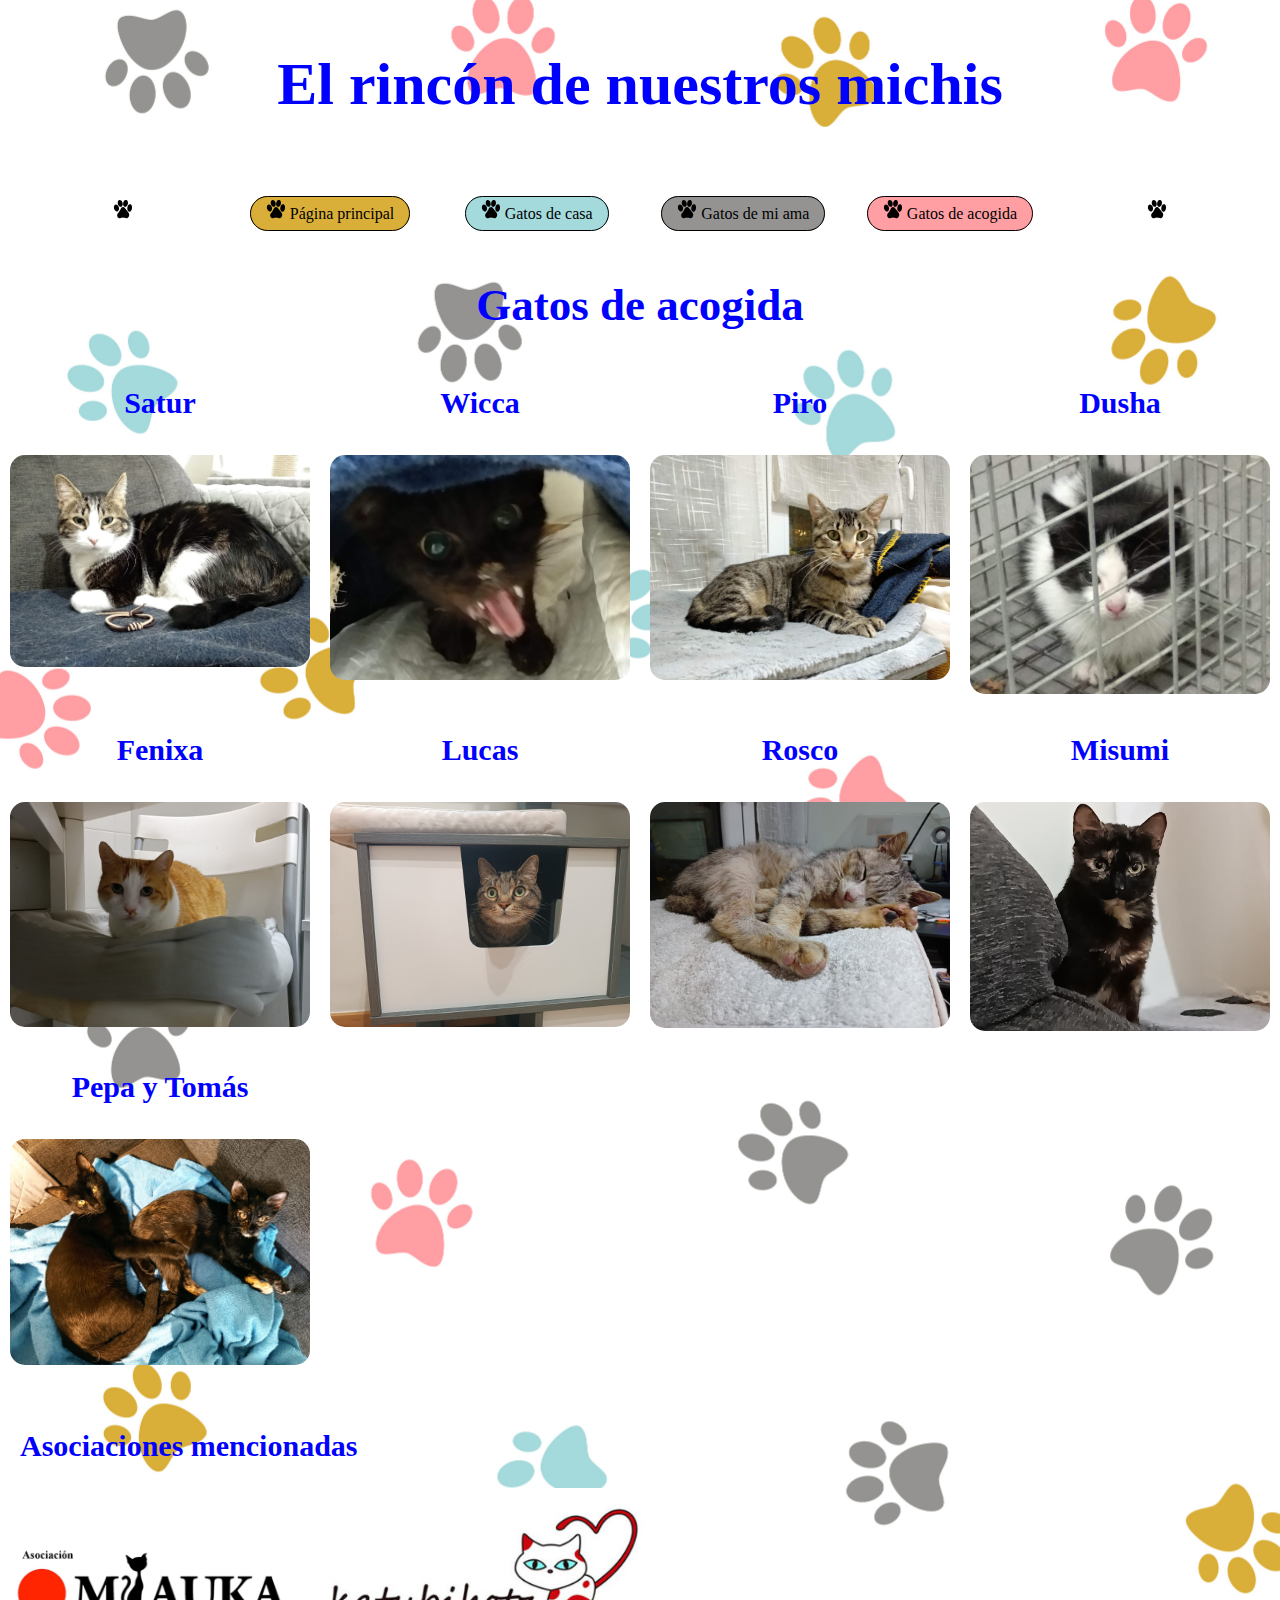
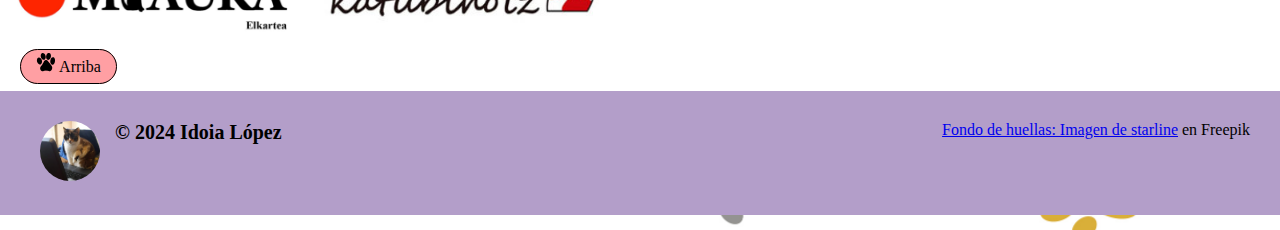
<file: Gatos_de_acogida.html>
<!DOCTYPE html>
<html lang="es">
<head>
    <meta charset="UTF-8">
    <meta name="viewport" content="width=device-width, initial-scale=1.0">
    <title>El rincón de nuestros michis</title>
    <link rel="stylesheet" href="css/style.css">
</head>
<body>
    <header id="Arriba">
        <h1>El rincón de nuestros michis</h1>
        <nav>
            <ul>
                <li class="col-lg-2 col-md-0 col-sm-0 col-xs-0"><img id="huella" src="Fondos/huella3.svg" alt=""></li>
                <li class="col-lg-2 col-md-3 col-sm-6 col-xs-12"><a href="Index.html" class="boton1"><img id="huella" src="Fondos/huella3.svg" alt=""> Página principal</a></li>
                <li class="col-lg-2 col-md-3 col-sm-6 col-xs-12"><a href="Gatos_de_casa.html" class="boton2"><img id="huella" src="Fondos/huella3.svg" alt=""> Gatos de casa</a></li>
                <li class="col-lg-2 col-md-3 col-sm-6 col-xs-12"><a href="Gatos_de_mi_ama.html" class="boton3"><img id="huella" src="Fondos/huella3.svg" alt=""> Gatos de mi ama</a></li>
                <li class="col-lg-2 col-md-3 col-sm-6 col-xs-12"><a href="Gatos_de_acogida.html" class="boton4"><img id="huella" src="Fondos/huella3.svg" alt=""> Gatos de acogida</a></li>
                <li class="col-lg-2 col-md-0 col-sm-0 col-xs-0"><img id="huella" src="Fondos/huella3.svg" alt=""></li>
            </ul>
        </nav>
    </header>
    <main>
        <div>
            <h2>Gatos de acogida</h2>
            <div class="col-lg-3 col-md-3 col-sm-6 col-xs-12"> <h3>Satur</h3> <img src="Imagenes/3-Acogida/Satur/Satur0.jpg" class="portada" id="Satur_modal" alt="Satur"></div>
            <div class="col-lg-3 col-md-3 col-sm-6 col-xs-12"> <h3>Wicca</h3> <img src="Imagenes/3-Acogida/Wicca/Wicca0.jpg" class="portada" id="Wicca_modal" alt="Wicca"></div>
            <div class="col-lg-3 col-md-3 col-sm-6 col-xs-12"> <h3>Piro</h3> <img src="Imagenes/3-Acogida/Piro/Piro0.jpg" class="portada" id="Piro_modal" alt="Piro"></div>
            <div class="col-lg-3 col-md-3 col-sm-6 col-xs-12"> <h3>Dusha</h3> <img src="Imagenes/3-Acogida/Dusha/Dusha0.jpg" class="portada" id="Dusha_modal" alt="Dusha"></div>
            <div class="col-lg-3 col-md-3 col-sm-6 col-xs-12"> <h3>Fenixa</h3> <img src="Imagenes/3-Acogida/Fenixa/Fenixa0.jpg" class="portada" id="Fenixa_modal" alt="Fenixa"></div>
            <div class="col-lg-3 col-md-3 col-sm-6 col-xs-12"> <h3>Lucas</h3> <img src="Imagenes/3-Acogida/Lucas/Lucas0.jpg" class="portada" id="Lucas_modal" alt="Lucas"></div>
            <div class="col-lg-3 col-md-3 col-sm-6 col-xs-12"> <h3>Rosco</h3> <img src="Imagenes/3-Acogida/Rosco/Rosco0.jpg" class="portada" id="Rosco_modal" alt="Rosco"></div>
            <div class="col-lg-3 col-md-3 col-sm-6 col-xs-12"> <h3>Misumi</h3> <img src="Imagenes/3-Acogida/Misumi/Misumi0.jpg" class="portada" id="Misumi_modal" alt="Misumi"></div>
            <div class="col-lg-3 col-md-3 col-sm-6 col-xs-12"> <h3>Pepa y Tomás</h3> <img src="Imagenes/3-Acogida/PepaTomas/PortadaPepaTomas.jpg" class="portada" id="PepaTomas_modal" alt="Pepa y Tomás"></div>
            <br>
            <br>
            <section class="ventana" id="ventanaSatur">
                <div id="marco1">
                    <a name="Satur"></a>
                    <img id="foto_ficha" src="Imagenes/3-Acogida/Satur/Satur1.jpg" alt=""><h3 class="h3_ventana">Satur</h3>
                    <p>Satur fue nuestra primera acogida. <br> <br>
                    Llevábamos un tiempo pensando en ello y un día, revisando Facebook, me encontré una publicación en Miauka y otra en Katubihotz donde una chica buscaba una casa de acogida temporal para su gato, en espera de que le concedieran un piso, porque donde estaba viviendo, no le dejaban tenerlo. <br><br>
                    <img class="derecha" src="Imagenes/3-Acogida/Satur/Satur2.jpg" alt=""> Así fue como acabó en nuestra casa este abuelito de 11 años, buenazo y tranquilo en general, pero que, para nuestro asombro, también tenía sus momentos de marcha (en especial por la noche, como cualquier gato). Eso sí, es el mejor gato-despertador que hemos tenido nunca, no paraba de maullar por la mañana pidiendo comida... <br><br>Pensamos que, al ser mayor, se llevaría mejor con Sinfa, pero, para nuestra sorpresa, hizo mejores migas con Neftis, a pesar de tener solo un año. Incluso le quitó su sitio favorito en el rascador y a ella no pareció importarle. Ella lo aceptó enseguida como miembro de su manada y daba gusto verlos acurrucados juntos en el sofá.<br><br>
                    Pasó tres meses en nuestra casa hasta que le llegó el momento de volver a su nuevo hogar con su humana, que estaba deseando recuperar a su peludo.</p> <br><br>
                    <div class="Carrusel"><img id="carrSatur" src="Imagenes/3-Acogida/Satur/Satur3.jpg" alt=""></div><br><br>
                    <div><a href="#" id="cerrarSatur" class="boton1"><img id="huella" src="Fondos/huella3.svg" alt=""> CERRAR</a></div>
                </div>
            </section>
            <section class="ventana" id="ventanaWicca">
                <div id="marco2">
                    <a name="Wicca"></a>
                    <img id="foto_ficha" src="Imagenes/3-Acogida/Wicca/Wicca1.jpg" alt=""><h3 class="h3_ventana">Wicca</h3>
                    <p>De todas las acogidas, este es el caso más impresionante que hemos tenido. <br><br>
                    Cuando rescataron a esta gata, estaba ya moribunda y, de no ser por una de las voluntarias de Katubihotz, no habría podido sobrevivir. Los primeros días los pasó en una clínica veterinaria, después necesitaba una casa de acogida donde poder recuperarse y ponerse fuerte. <br><br>
                    <img class="derecha" src="Imagenes/3-Acogida/Wicca/Wicca2.jpg" alt="">A pesar de que ya nos lo habían advertido cuando nos la trajeron, al principio no entendíamos que era una gata feral, pero en diversas ocasiones, obstinados en interactuar con ella, la felina nos lo mostró. No hace falta contar que todo intento de socializarla en los diez meses que estuvo con nosotros fue inútil. <br><br>
                    Tenía un aspecto lamentable cuando llegó: flaca, sin la mayor parte de piezas dentales (y aún perdió más), zonas sin pelo en gran parte de su cuerpo y donde tenía pelo, era feo, como estropeado. Además, sufría de inmunodeficiencia felina y calicivirus (por lo que debía vivir separada de nuestras gatas), estaba algo sucia y no se limpiaba (ya sabemos que, cuando un gato no se limpia, es que no se encuentra bien). Pero poco a poco se fue obrando el milagro y aquel saco de huesos se convirtió en una hermosa pantera. <br><br>
                    Solíamos (y solemos, a veces) bromear diciendo que teníamos a una gata encerrada en una caja. Y es que, de no ser porque contábamos con una cámara para vigilarla, habríamos pensado que no se movía de ahí, pues no lo hacía en nuestra presencia y solo salía de noche. Gracias a esa cámara pudimos ver cómo evolucionaba. <br><br>
                    Wicca no acabó siendo adoptada, como suele ser lo deseable. Una gata feral no está hecha para vivir en una casa y, mucho menos, convivir con humanos. Ella vive ahora en un terreno donde tienen un caserío y unas viñas, libre, como ella quería. </p><br><br>
                    <div class="Carrusel"><img id="carrWicca" src="Imagenes/3-Acogida/Wicca/Wicca3.jpg" alt=""></div><br><br>
                    <div><a href="#" id="cerrarWicca" class="boton2"><img id="huella" src="Fondos/huella3.svg" alt=""> CERRAR</a></div>
                </div>
            </section>
            <section class="ventana" id="ventanaPiro">
                <div id="marco3">
                    <a name="Piro"></a>
                    <img id="foto_ficha" src="Imagenes/3-Acogida/Piro/Piro1.jpg" alt=""><h3 class="h3_ventana">Piro</h3>
                    <p>Una noche de Semana Grande, volviendo a casa, dos voluntarias de Katubihotz se encontraron a este tigrecito, ¡jugando con ellas! Un gato callejero no habría actuado de esa forma, así que dieron por seguro que se trataba de un gato casero. <br><br> 
                    <img class="derecha" src="Imagenes/3-Acogida/Piro/Piro2.jpg" alt="">Piro era un gato muy simpático y muy mimoso, pero tenía un gran problema: así, sin venir a cuento, mordía. Muchas veces nos preguntamos cómo acabaría en la calle; quizás la familia en la que estuvo no le enseñó de pequeño que con las manos no se juega y cuando se hizo grande, la situación acabó siendo insoportable; o puede que se separara (o lo separaran) de su madre cuando aún era demasiado pequeño y no aprendiera a medir su fuerza. El caso es que acabó en nuestra casa. <br><br>
                    Como Wicca, tenía inmunodeficiencia, así que no podía convivir con nuestras gatas, por lo que también tuvimos que mantenerlo apartado. Habríamos querido para él un hogar donde tuvieran paciencia con su problema y lo mimaran mucho, pero, por desgracia, no fuimos capaces de quitarle esa manía de morder y era imposible darlo en adopción en esas condiciones. Aunque en Katubihotz tienen recursos para todo y acordaron con un hombre poder tener a Piro en su casa con terreno, donde las vistas son impresionantes.</p><br><br>
                    <div class="Carrusel"><img id="carrPiro" src="Imagenes/3-Acogida/Piro/Piro3.jpg" alt=""></div><br><br>
                    <div><a href="#" id="cerrarPiro" class="boton3"><img id="huella" src="Fondos/huella3.svg" alt=""> CERRAR</a></div>
                </div>
            </section>  
            <section class="ventana" id="ventanaDusha">
                <div id="marco4">
                    <a name="Dusha"></a>
                    <img id="foto_ficha" src="Imagenes/3-Acogida/Dusha/Dusha1.jpg" alt=""><h3 class="h3_ventana">Dusha</h3>
                    <p>A Dusha la rescatamos nosotros mismos con una jaula-trampa que nos dejaron de Katubihotz una noche fría y lluviosa de finales de noviembre. Llevávamos días escuchando maullar a un gatito desesperadamente, pero no conseguíamos dar con él para atraparlo o se nos escapaba cuando estábamos cerca. Esa noche, una vez localizada, preparamos la jaula-trampa, se la pusimos cerca y no nos costó mucho que entrara al rico olor del paté. No voy a contar el susto que se llevó la pobre al cerrarse la puerta de golpe, ni la noche que pasó maullando todo el tiempo (acabó quedándose afónica). Seguramente echaba de menos a su mamá y a sus hermanitos o le aterraba estar en un lugar desconocido, donde vivía gente que le podía hacer daño. O las dos cosas... <br><br>
                    <img class="derecha" src="Imagenes/3-Acogida/Dusha/Dusha2.jpg" alt="">Hasta entonces, todos los gatos nos habían llegado de acogida a través de Katubihotz o por mediación de esta asociación, pero el hecho de haberla rescatado nosotros mismos desde tan pequeña hizo que se tratara de la acogida más especial que hemos tenido hasta ahora. <br><br>
                    Nos recomendaron llevarla a la clínica veterinaria Bidebieta y allí nos devolvieron a una gatita totalmente cambiada: de alejarse de nosotros corriendo cuando nos acercábamos, bufarnos, gruñirnos... a dejarse coger (un poco a regañadientes al principio), acurrucarse en nuestro regazo, buscarnos, pedirnos comida... Aparte de limpia, porque venía un poco sucia de la calle. <br><br>
                    Aquella alegría y vitalidad que emanaba Dusha, supusieron un soplo de aire fresco en nuestra casa, donde se quedó durante poco más de un mes. Me habría gustado adoptarla, pero sabía que, teniendo a Sinfa y a Neftis, no podíamos permitirnos a una gata más. Si mi ama no hubiese adoptado recientemente a Eguzki, seguramente se la habría quedado porque, además de graciosa y adorable, era una monada con ese pelaje de vaquita. Pero el destino es caprichoso y Dusha estaba destinada a hacer feliz a otra familia.</p> <br><br>
                    <div class="Carrusel"><img id="carrDusha" src="Imagenes/3-Acogida/Dusha/Dusha3.jpg" alt=""></div><br><br>
                    <div><a href="#" id="cerrarDusha" class="boton4"><img id="huella" src="Fondos/huella3.svg" alt=""> CERRAR</a></div>
                </div>
            </section>
            <section class="ventana" id="ventanaFenixa">
                <div id="marco1">
                    <a name="Fenixa"></a>
                    <img id="foto_ficha" src="Imagenes/3-Acogida/Fenixa/Fenixa1.jpg" alt=""><h3 class="h3_ventana">Fenixa</h3>
                    <p>Fenixa fue encontrada una mañana en su transportín delante de la puerta del refugio de Katubihotz por una de las voluntarias que llegaba en ese momento. El detalle es que su transportín, ¡estaba abierto! Por suerte, la gata seguía dentro y no había sufrido ningún daño físico, teniendo en cuenta que el refugio está situado junto a un parque donde se pasean a perros... <br><br>
                    <img class="derecha" src="Imagenes/3-Acogida/Fenixa/Fenixa2.jpg" alt="">Una vez llegó a nuestra casa, lo primero que hizo fue esconderse asustada en algún rincón. Como he mencionado antes, no sufrió ningún daño físico, pero las heridas del alma son las más difíciles de curar y el abandono que sufrió trajo sus consecuencias. <br><br>
                    Los primeros días en nuestra casa, apenas quiso comer nada, se pasaba todo el día escondida en un rincón y, aunque se dejaba tocar, estaba aterrada. Hicieron falta unas dos semanas hasta que empezó a salir de su escondite y hacer más vida por la casa. Poco a poco empezó a convivir más con nosotros y con nuestras gatas y se la veía con más confianza, hasta que llegó el día. <br><br> 
                    Una pareja se interesó por ella y vino a visitarla. Se enamoraron de ella al instante y estaban ansiosos por que formara parte de su familia, donde había otros dos michis, así que concretamos una fecha para que se la llevaran adoptada en la siguiente visita. Y así es como Fenixa se fue a vivir con una familia amorosa donde nunca más sufrirá un abandono y tendrá la vida feliz que se merece.</p><br><br>
                    <div class="Carrusel"><img id="carrFenixa" src="Imagenes/3-Acogida/Fenixa/Fenixa3.jpg" alt=""></div><br><br>
                    <div><a href="#" id="cerrarFenixa" class="boton1"><img id="huella" src="Fondos/huella3.svg" alt=""> CERRAR</a></div>
                </div>
            </section>
            <section class="ventana" id="ventanaLucas">
                <div id="marco2">
                    <a name="Lucas"></a>
                    <img id="foto_ficha" src="Imagenes/3-Acogida/Lucas/Lucas1.jpg" alt=""><h3 class="h3_ventana">Lucas</h3>
                    <p>Érase una vez una familia que vivía feliz con sus dos gatos, hasta que la felicidad se rompió y en el nuevo hogar, los mininos no estaban admitidos. Uno de ellos encontró pronto una adopción y así es como Lucas llegó a nuestra casa. <br><br>
                    Tranquilo y mimoso, este señor gato ya había sufrido un abandono antes y por su edad (unos cinco años) le iba a ser difícil encontrar otra familia. <br><br>
                    <img class="derecha" src="Imagenes/3-Acogida/Lucas/Lucas2.jpg" alt="">Una mujer mayor vino acompañada de sus dos hijos a verlo. La mujer, aunque todos los días recibía visita y tenía ayuda en casa, vivía sola y estaba buscando un gato para que le hiciera algo de compañía cuando estaba sola. Pero Lucas le pareció demasiado grande para poder manejarse con un gato como él (de hecho, le gustó Sinfa, pero tuvimos que decirle que no estaba en adopción). <br><br>
                    Nos alegramos mucho cuando una pareja joven se interesó por él, vino a verlo y decidió adoptarlo. Desafortunadamente, las cosas no salieron tan bien como se esperaba y, después de unos días, Lucas tuvo que volver a nuestra casa. <br><br>
                    Pero el espíritu de la Navidad quiso que un alma solitaria decidiera buscar compañía felina. Algo que en un principio no nos dio muy buena espina, por lo precipitadamente que sucedió todo. Me alegra pensar que nos equivocamos y que ahora este gatazo vive feliz con la compañía, los mimos y los juegos que se merece y que tanto necesitaba.</p><br><br>
                    <div class="Carrusel"><img id="carrLucas" src="Imagenes/3-Acogida/Lucas/Lucas3.jpg" alt=""></div><br><br>
                    <div><a href="#" id="cerrarLucas" class="boton2"><img id="huella" src="Fondos/huella3.svg" alt=""> CERRAR</a></div>
                </div>
            </section>
            <section class="ventana" id="ventanaRosco">
                <div id="marco3">
                    <a name="Rosco"></a>
                    <img id="foto_ficha" src="Imagenes/3-Acogida/Rosco/Rosco1.jpg" alt=""><h3 class="h3_ventana">Rosco</h3>
                    <p>Este gatito vivía en una huerta hasta que un día, una de las voluntarias de Katubihotz, se lo encontró con heridas graves por un mordisco de perro. Tuvo que llevarlo al veterinario para que lo curara y le pusiera puntos y después lo trajo a nuestra casa hasta que se recuperara. <br><br>
                    Era positivo a inmunodeficiencia felina, por lo que debía estar separado de nuestras gatas. Pero, por lo demás, nos dimos cuenta de que era un gato muy bueno y pedía atención y mimos todo el tiempo, así que era ideal para ser dado en adopción. Pensándolo bien, no entendíamos cómo había estado viviendo en una huerta, cuando se notaba que se trataba de un gato casero, pero estamos seguros de que debía de haberlo pasado muy mal en esa situación. <br><br>
                    <img class="derecha" src="Imagenes/3-Acogida/Rosco/Rosco2.jpg" alt=""> Los gatos en la calle pasan hambre, sed, frío, miedo, peligros y otras penurias y más, cuando se trata de un gato casero, pues se han acostumbrado a tener todas las comodidades de un hogar y, de pronto, se quedan sin ellas y ya no saben cómo obtener comida, agua y todo lo que necesitan. <br><br>
                    Ya no sabemos si por su situación en la huerta, Rosco estaba tan mal que ya no quería limpiarse o es que, debido a que se ensuciaba todos los días, le resultaba inútil limpiarse para volver a ensuciarse, porque llegó bastante sucio, sobre todo en las patas, y le costó mucho limpiarse bien. <br><br>
                    Por suerte, gracias a las gestiones de Katubihotz, este mimosón encontró una familia definitiva donde lo cuidan y lo miman como se merece. </p><br><br>
                    <div class="Carrusel"><img id="carrRosco" src="Imagenes/3-Acogida/Rosco/Rosco3.jpg" alt=""></div><br><br>
                    <div><a href="#" id="cerrarRosco" class="boton3"><img id="huella" src="Fondos/huella3.svg" alt=""> CERRAR</a></div>
                </div>
            </section>
            <section class="ventana" id="ventanaMisumi">
                <div id="marco4">
                    <a name="Misumi"></a>
                    <img id="foto_ficha" src="Imagenes/3-Acogida/Misumi/Misumi1.jpg" alt=""><h3 class="h3_ventana">Misumi</h3>
                    <p>Se podría pensar que esta divina carey es una gata feral, como Wicca. Huidiza y asustadiza, no le gusta que los humanos se le acerquen y, si intentas tocarla, lo más habitual es que te lleves un zarpazo. Para comprenderlo mejor, nos adentramos un poco en su historia antes de llegar a nuestra casa. <br> <br>
                    <img class="derecha" src="Imagenes/3-Acogida/Misumi/Misumi2.jpg" alt="">Misumi fue rescatada por Katubihotz de la casa de una persona violenta y con problemas de adicciones, donde viven hacinados unos cuantos gatos: los bebés acaban muriendo y los adultos, flacos por escasez de alimentos y ausencia de cuidados, no dejan de criar por falta de esterilización y a algunos de ellos se les ha encontrado atropellados. Si ella pudiera contarnos lo que ha tenido que vivir allí a su tan corta edad... <br><br>
                    Misumi pasó en nuestro hogar una temporada larga. Siendo un cachorro, debería haber sido adoptada en breve tiempo, ya que los cachorros son los más demandados, pero nadie quería una gatita desconfiada y arisca que no se dejase tocar. A decir verdad, lo máximo que conseguimos fue poder estar junto a ella, sentados tranquilamente en el sofá y sin molestarla; se dejaba tocar únicamente cuando se comía el paté que le habíamos puesto, pero se le notaba molesta, así que preferimos dejarla en paz. No interactuaba mucho con Sinfa y Neftis, aunque tampoco se llevaba mal con ellas. Y le encantaba el balcón. <br><br> Pero todos los gatos se merecen una oportunidad y ella no iba a ser menos. Misumi encontró un hogar con otros dos gatos en una casa con jardín. Estamos seguros de que lo está disfrutando y nos alegramos mucho por ella. Ojalá que, poco a poco, algún día pueda confiar en los humanos. </p><br><br>
                    <div class="Carrusel"><img id="carrMisumi" src="Imagenes/3-Acogida/Misumi/Misumi3.jpg" alt=""></div><br><br>
                    <div><a href="#" id="cerrarMisumi" class="boton4"><img id="huella" src="Fondos/huella3.svg" alt=""> CERRAR</a></div>
                </div>
            </section>
            <section class="ventana" id="ventanaPepaTomas">
                <div id="marco1">
                    <a name="PepaTomas"></a>
                    <img id="foto_ficha" src="Imagenes/3-Acogida/PepaTomas/FichaPepaTomas.jpg" alt=""><h3 class="h3_ventana">Pepa y Tomás</h3>
                    <p>Una mamá gata dejó a Pepa, Tomás y sus hermanitos a buen recaudo en la casa de una mujer. Katubihotz se encargó de los gatitos y todos fueron dados en adopción, excepto a la carey y el panterito, que acabaron en nuestra casa. <br><br> 
                    Al principio los gatitos no querían saber nada de nosotros, estaban muy asustados y se escondían cada vez que nos acercábamos. Hasta que un día se me ocurrió agitar un plumero para ver si se atrevían a salir para jugar. Pepa fue la primera en salir y a Tomás le costó un poco más, pero fue un gran progreso, porque a partir de ahí, empezaron a coger confianza a pasos agigantados. <br> <br>
                    <img class="derecha" src="Imagenes/3-Acogida/PepaTomas/001PepaTomas.jpg" alt="">Pepa era la que más interactuaba con nosotros, le encantaban las caricias y poco a poco empezó a acercarse por su propia cuenta para acurrucarse en nuestro regazo. En cambio, Tomás detestaba que lo tocáramos, era como si le diéramos un calambrazo, porque se escapaba corriendo. Con el paso del tiempo, empezó a importarle cada vez menos hasta el punto en que, hoy en día, parece que le agrada.<br><br>
                    Al haber llegado ambos con unos tres meses, obviamente eran unos terremotos que no paraban quietos nada más que para dormir. Todo el día saltando, corriendo, jugando... Sinfa y Neftis ya se hicieron mayores para tanto movimiento y preferían mantenerse al margen. <br><br>
                    A pesar de ser unos cachorros adorables, han estado tres meses en nuestra casa. La mayoría de la gente prefiere adoptar un solo gato y no se da cuenta de que dos (o más) gatos se hacen compañía cuando los humanos no están. Así que parte de esa preciosa etapa de cachorros la hemos disfrutado nosotros. En el caso de Pepa y Tomás, era impensable darlos en adopción por separado: son hermanitos y llevan juntos toda su corta vida, están juntos la mayor parte del tiempo y comparten juegos y correrías, son inseparables... <br><br>
                    Y seguirán juntos, porque por fin les ha llegado el turno de irse con la familia que los va a hacer felices y colmar de mimos. Ahora les toca a su nueva Karen y a su Karencio disfrutar de ellos. Pero duele verlos marchar... </p><br><br>
                    <div class="Carrusel"><img id="carrPepaTomas" src="Imagenes/3-Acogida/PepaTomas/002Pepa.jpg" alt=""></div><br><br>
                    <div><a href="#" id="cerrarPepaTomas" class="boton1"><img id="huella" src="Fondos/huella3.svg" alt=""> CERRAR</a></div>
                </div>
            </section>
            <br><br>
        </div>
        <br><br><br><br>
        <div class="asociaciones col-lg-12 col-md-12 col-sm-12 col-xs-12">
            <h3>Asociaciones mencionadas</h3>
            <a class="logo" href="https://www.facebook.com/miaukaelkartea/?locale=es_ES" target="_blank" rel="noopener noreferrer"><img src="Imagenes/LogoMiauka.png" alt=""></a>
            <a class="logo" href="https://www.katubihotz.com/" target="_blank" rel="noopener noreferrer"><img src="Imagenes/LogoKatubihotz.jpg" alt=""></a>
        </div>
        <br><br>
        <div class="col-lg-12 col-md-12 col-sm-12 col-xs-12"><a href="#Arriba" class="botonArriba"><img id="huella" src="Fondos/huella3.svg" alt=""> Arriba</a></div>
        <br><br>
    </main>
    <br><br><br><br>
    <footer class="col-lg-12 col-md-12 col-sm-12 col-xs-12">
        <div id="identidad">
            <div>
                <img id= "Avatar" src="Imagenes/1-Casa/Txispa_portatil.jpeg" alt="">
            </div>
            <div id="nombre">
                <h4>&#169; 2024 Idoia López</h4> 
            </div> 
        </div>
        <div>
            <a href="https://www.freepik.es/vector-gratis/diseno-patron-pow-colorido-lindo-gatito_2709577.htm#query=huella%20gato&position=3&from_view=keyword&track=ais&uuid=d2b9c776-7a2f-4427-ab81-4a0912d5ffbd" target="_blank">Fondo de huellas: Imagen de starline</a> en Freepik
        </div>        
    </footer>     
    <script src="Script/Gatos_de_acogida.js"></script>   
</body>
</html>
</file>
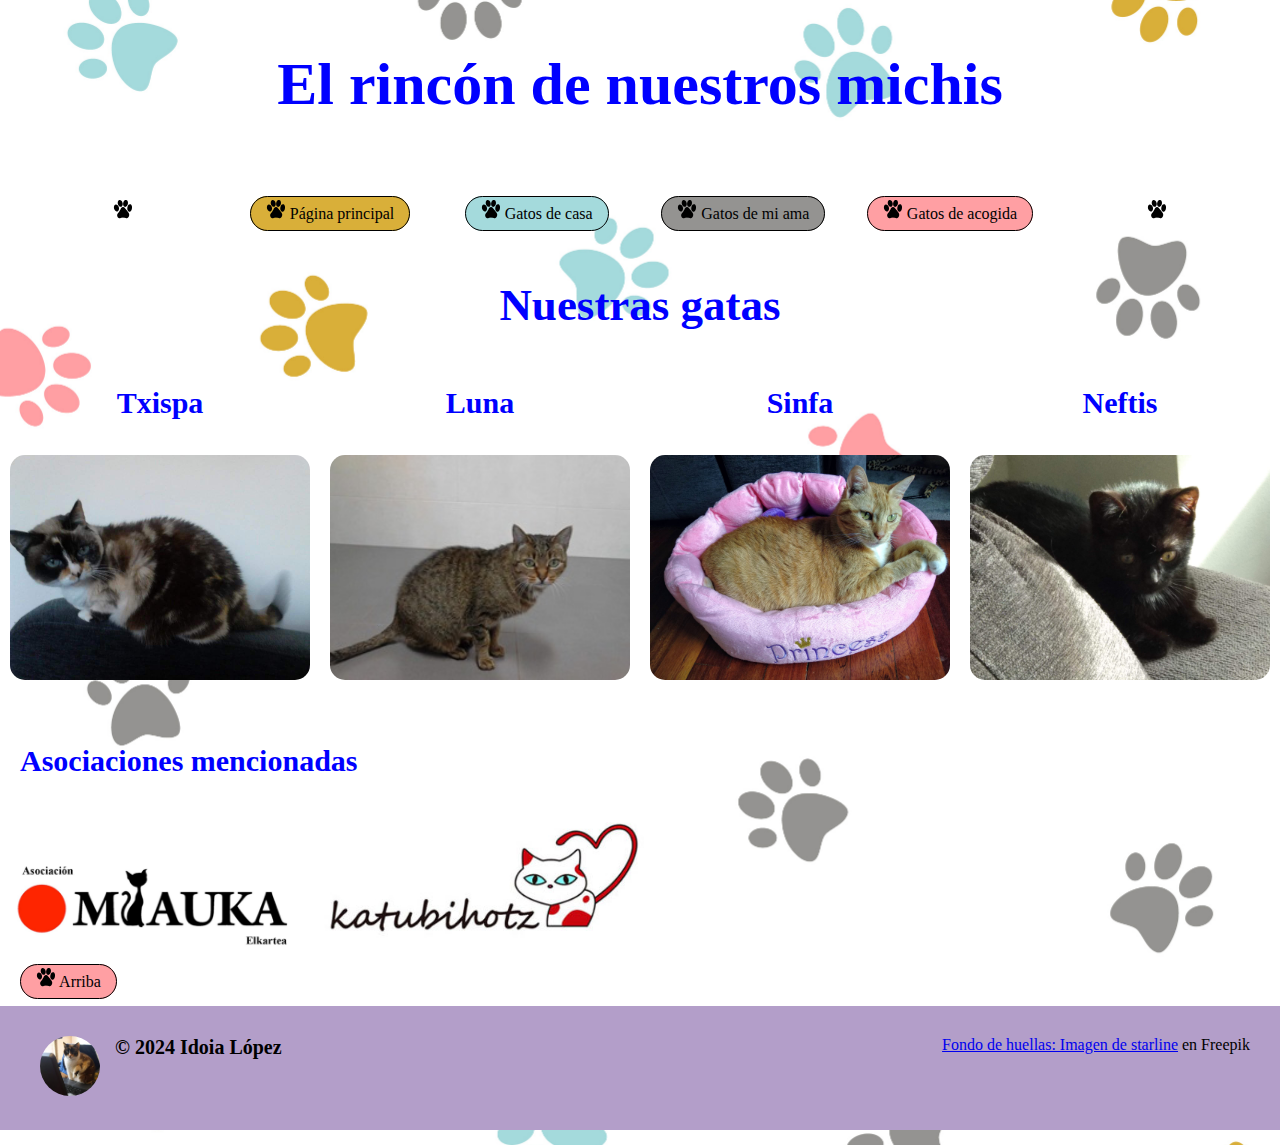
<file: Gatos_de_casa.html>
<!DOCTYPE html>
<html lang="es">
<head>
    <meta charset="UTF-8">
    <meta name="viewport" content="width=device-width, initial-scale=1.0">
    <title>El rincón de nuestros michis</title>
    <link rel="stylesheet" href="css/style.css">
</head>
<body>
    <header id="Arriba">
        <h1>El rincón de nuestros michis</h1>
        <nav>
            <ul>
                <li class="col-lg-2 col-md-0 col-sm-0 col-xs-0"><img id="huella" src="Fondos/huella3.svg" alt=""></li>
                <li class="col-lg-2 col-md-3 col-sm-6 col-xs-12"><a href="index.html" class="boton1"><img id="huella" src="Fondos/huella3.svg" alt=""> Página principal</a></li>
                <li class="col-lg-2 col-md-3 col-sm-6 col-xs-12"><a href="Gatos_de_casa.html" class="boton2"><img id="huella" src="Fondos/huella3.svg" alt=""> Gatos de casa</a></li>
                <li class="col-lg-2 col-md-3 col-sm-6 col-xs-12"><a href="Gatos_de_mi_ama.html" class="boton3"><img id="huella" src="Fondos/huella3.svg" alt=""> Gatos de mi ama</a></li>
                <li class="col-lg-2 col-md-3 col-sm-6 col-xs-12"><a href="Gatos_de_acogida.html" class="boton4"><img id="huella" src="Fondos/huella3.svg" alt=""> Gatos de acogida</a></li>
                <li class="col-lg-2 col-md-0 col-sm-0 col-xs-0"><img id="huella" src="Fondos/huella3.svg" alt=""></li>
            </ul>
        </nav>
    </header>
    <main>
        <div>
            <h2>Nuestras gatas</h2>
            <div class="col-lg-3 col-md-3 col-sm-6 col-xs-12"> <h3>Txispa</h3> <img src="Imagenes/1-Casa/Txispa/Txispa0.jpg" class="portada" id="Txispa_modal" alt="Txispa"></div>
            <div class="col-lg-3 col-md-3 col-sm-6 col-xs-12"> <h3>Luna</h3> <img src="Imagenes/1-Casa/Luna/Luna0.jpg" class="portada" id="Luna_modal" alt="Luna"></div>
            <div class="col-lg-3 col-md-3 col-sm-6 col-xs-12"> <h3>Sinfa</h3> <img src="Imagenes/1-Casa/Sinfa/Sinfa0.jpg" class="portada" id="Sinfa_modal" alt="Sinfa"></div>
            <div class="col-lg-3 col-md-3 col-sm-6 col-xs-12"> <h3>Neftis</h3> <img src="Imagenes/1-Casa/Neftis/Neftis0.jpg" class="portada" id="Neftis_modal" alt="Neftis"></div>
            <br>
            <br>
            <br>
            <section class="ventana" id="ventanaTxispa">
                <div id="marco1">                
                    <a name="Txispa"></a>
                    <img id="foto_ficha" src="Imagenes/1-Casa/Txispa/Txispa1.jpg" alt=""><h3 class="h3_ventana">Txispa</h3>
                    <p>El día que me fui a vivir con mi novio a Irún, tenía muy claro que, como no me dejaban llevarme a Lagun, quería adoptar a un gato. <br><br>
                    Era entre mediados y finales de diciembre cuando quedé en una clínica veterinaria de la zona, donde una mujer de una asociación me llevaría unos gatitos. Se me había antojado tener un gatito siamés, sabiendo que, en realidad, se trataba de un capricho inaceptable; pero, cuando la mujer me enseñó a las tres gatitas que llevaba, había dos atigradas y una... ¡increíble! Era un cruce de siamés. No lo pensé más y fue la elegida. La mujer me contó que la habían encontrado junto con sus hermanitos, sin su mamá, y ella era la última de los hermanos que quedaba por adoptar. Decidí llamarla Txispa. <br><br>    
                    <img class="derecha" src="Imagenes/1-Casa/Txispa/Txispa2.jpg" alt="">Como cualquier cachorro, Txispa no paraba quieta y era muy "habladora". Con el tiempo, se hizo adulta,  se tranquilizó un poco y se le oscurecieron los colores de su pelaje. <br><br>
                    Pasaron los años, la vida da muchas vueltas y ella estuvo conmigo en todas esas etapas; éramos inseparables, vino conmigo de casa en casa, hasta que acabamos viviendo en Egia con el Karen macho y con Luna, con la que no podía estar, pero a la que sí podía sentir y oler a través de la puerta. <br><br>
                    Como a cualquier gato doméstico, la llevábamos al veterinario y un día, en un análisis de sangre, salió que tenía una insuficiencia renal. Me preocupé mucho pensando si le quedaría poco tiempo de vida, pero Virginia, la veterinaria, nos dijo que era incipiente y que con medicación se mantendría bien y viviría más años. <br><br>
                    Y así fue, Txispa vivió unos cuantos años más, hasta los 16, una esperanza de vida normal para un gato, pero a la que muchos no llegan. Aún la siento a veces junto a mí en el sofá...</p></p><br><br>
                    <div class="Carrusel"><img id="carrTxispa" src="Imagenes/1-Casa/Txispa/Txispa3.jpg" alt=""></div><br><br>
                    <div><a href="#" id="cerrarTxispa" class="boton1"><img id="huella" src="Fondos/huella3.svg" alt=""> CERRAR</a></div>
                </div>
            </section>
            <br>
            <br>
            <section class="ventana" id="ventanaLuna">
                <div id="marco2">
                    <a name="Luna"></a>
                    <img id="foto_ficha" src="Imagenes/1-Casa/Luna/Luna1.jpg" alt=""><h3 class="h3_ventana">Luna</h3>
                    <p>La llamábamos "la cojita". Cuando vivíamos en Trintxerpe, la veíamos a menudo con una colonia de gatos en la zona de la Escuela de Música y, a veces, les llevábamos un poco de pienso, pero siempre reservábamos cierta cantidad para ella, seguros de que, por su cojera, lo tendría más difícil para alimentarse. Los demás gatos siempre se asustaban cuando nos acercábamos, pero ella era diferente. <br><br>
                    <img class="derecha" src="Imagenes/1-Casa/Luna/Luna2.jpg" alt="">Después de mucho tiempo viéndola en la calle, un noche fría y lluviosa de invierno, el Karen macho la encontró entre coches con no muy buen aspecto y decidió traerla a casa. Resultó que se acostumbró enseguida a estar en un piso y con humanos, se deshacía en mimos con nosotros. Maite de Miauka nos dijo que no era normal, que seguramente se trataba de un abandono o una gata perdida, pero nadie la había reclamado. Así que, como ella nos había adoptado, decidimos llamarla Luna y pensamos que ya era hora de llevarla al veterinario, a ver cómo estaba de salud. Las noticias que recibimos de Carlos, el veterinario, con su análisis en mano, fueron devastadoras. Todo estaba mal, pero llamaba la atención una insuficiencia renal en estado avanzado. Además, tenía inmunodeficiencia felina, así que no podía estar con otros gatos sanos. El veterinario nos dijo que lo mejor, en su estado, era dormirla; pero nosotros veíamos que ella tenía tantas ganas de vivir que, ¿cómo no íbamos a intentarlo? Así que nos empeñamos en sacarla adelante y su estado mejoró mucho. Nunca le vimos un mal gesto de las tantas veces que tuvimos que pincharle suero. A pesar de lo que debía de dolerle, parecía saber que lo hacíamos por ella. Era la viva imagen del agradecimiento. <br><br>
                    Por aquel entonces, Txispa era gata única y las cosas no cambiaron mucho para ella en ese sentido. Lo que sí cambió fue que nos mudamos a un piso mejor en Egia y Luna podía estar en un lugar más amplio y más cómodo. Cada vez que entrábamos, nos rogaba que nos sentáramos para que ella pudiera ponerse encima de nuestras piernas. También pasaba largos ratos junto a la ventana; a menudo, al volver a casa, la veíamos mirando hacia la calle y la saludábamos. <br><br>
                    Luna vivió tres años con nosotros. Después se fue apagando poco a poco, hasta que nos dijo adiós una víspera de Reyes.</p></p><br><br>
                    <div class="Carrusel"><img id="carrLuna" src="Imagenes/1-Casa/Luna/Luna3.jpg" alt=""></div><br><br>
                    <div><a href="#" id="cerrarLuna" class="boton2"><img id="huella" src="Fondos/huella3.svg" alt=""> CERRAR</a></div>
                </div>
            </section>
            <br>
            <br>
            <section class="ventana" id="ventanaSinfa">
                <div id="marco3">
                    <a name="Sinfa"></a>
                    <img id="foto_ficha" src="Imagenes/1-Casa/Sinfa/Sinfa1.jpg" alt=""><h3 class="h3_ventana">Sinfa</h3>
                    <p>Cuando Luna nos dejó, decidimos darle la oportunidad a otro gato y un tiempo después fuimos a visitar a Miauka, el refugio del que Ametz fue adoptado. Ya conocíamos a Maite y ella nos enseñó a todos los gatos. No recuerdo a ninguno de ellos, solo a una gata naranja, ya adulta, con cara de asustada. En una segunda vez, estuvimos buscando a Mandarina (así se llamaba) y pensamos que ya había sido adoptada, pero solo la habían cambiado de lugar a donde tienen a la mayoría de los gatos. No lo pensé más, era la elegida. <br><br> Le pusimos por nombre Sinfa (algo dentro de mí quiso rescatar a la forma en que mi abuelo nos llamaba a mi abuela, a mi prima y a mí). Según nos contaron, vivía en el camping de Oiartzun y, tras unos días en que su alimentadora no la veía, apareció con un fuerte golpe en la cabeza. De ahí que desarrollara síndrome vestibular y la razón por la que su cabecita quedó un poco torcida.<br><br>
                    <img class="derecha" src="Imagenes/1-Casa/Sinfa/Sinfa2.jpg" alt="">Ya cuando la adoptamos estaba hermosota y aún fue subiendo más de peso. Tuvimos que ponernos muy estrictos con la comida para que no engordara más, pero comía de forma muy ansiosa. Acabó bajando de peso hasta que un día la vimos bastante delgada, además, estaba muy activa y pegaba buenos saltos. No voy a negar que estábamos contentos por ella. Al poco tiempo le tocó su revisión y, como ya era un poco mayor, Carlos nos dijo que le tocaba hacer un análisis de sangre. Resulta que el hecho de que Sinfa estuviera tan activa y hubiera adelgazado tanto no era nada bueno; se debía a que había desarrollado hipertiroidismo. Los valores estaban bastante alterados y tuvimos suerte de que no le hubiera afectado al corazón. Desde entonces está en tratamiento con medicamentos antitiroideos que tiene que tomar dos veces al día, pero, como es tan glotona, se los ponemos con comida húmeda y se los toma sin problemas. <br><br>
                    En cuanto a cómo se llevaban ella y Txispa, la verdad es que así así... Txispa ya estaba un poco mayor para escaparse corriendo de Sinfa, que la perseguía, así que la tenía entre ceja y ceja y no soportaba que ella se le acercara. Lo bueno es que Sinfa acabó madurando y al final consiguieron soportarse. Cuando Txispa murió, notamos que Sinfa se sentía sola y, ¿qué fue lo que hicimos?</p><br><br>
                    <div class="Carrusel"><img id="carrSinfa" src="Imagenes/1-Casa/Sinfa/Sinfa3.jpg" alt=""></div><br><br>
                    <div><a href="#" id="cerrarSinfa" class="boton3"><img id="huella" src="Fondos/huella3.svg" alt=""> CERRAR</a></div>
                </div>
            </section>
            <br>
            <br>
            <section class="ventana" id="ventanaNeftis">
                <div id="marco4">
                    <a name="Neftis"></a>
                    <img id="foto_ficha" src="Imagenes/1-Casa/Neftis/Neftis1.jpg" alt=""><h3 class="h3_ventana">Neftis</h3>
                    <p>Después de compartir 16 años con Txispa, quedé desolada con su muerte. Necesitaba otro gato que me quitase la pena y Sinfa necesitaba compañía felina. Al cabo de un tiempo, decidimos adoptar otro gato, pero esta vez buscaba un cachorro. En ese momento, en Miauka solo tenían adultos, así que contacté con Katubihotz. Como con Txispa, la historia se repitió, esta vez yo estaba encaprichada con adoptar un gato negro, porque su pelaje se asemeja al terciopelo negro, porque me encantaba el reflejo de la luz en su lomo, porque parecían seres mágicos... Hubiera adoptado otro de cualquier otro color, pero entre las opciones que Ainhoa me dio, había una gatita negra, ¡no tenía elección! <br><br><img class="derecha" src="Imagenes/1-Casa/Neftis/Neftis2.jpg" alt="">
                    Visitamos dos veces la casa de acogida donde vivía Lili, una panterita preciosa. La habían rescatado del motor de un coche y estaba solita. La segunda vez, ya nos la llevamos a casa adoptada, pero con tratamiento para un ojo, donde había tenido una infección. Era el Karen macho quien normalmente le ponía las gotas y, si le añadimos que se trataba de una gatita asustadiza, eso trajo sus consecuencias, pues empezó a sentir rechazo por él y a esconderse detrás del sofá. A día de hoy, es ahí donde pasa la mayor parte del tiempo y se asusta de todos los humanos, excepto de mí; solo a mí me deja achucharla, solo a mí me hace compañía tumbada en el sofá. <br><br>
                    En cuanto a la convivencia con Sinfa, se notaba que había convivido anteriormente con otros gatos, porque se hizo amiga de ella enseguida, aunque a Sinfa le costó un poco más. Era una gozada verlas dormir juntas y cómo nuestra panterita la seguía para conocer los mejores rincones de la casa.<br><br> Con respecto a su nombre, me costó unos días decidirme por uno digno de una pantera, no quería ninguno de los típicos Panter, Bagheera o Negri, sino uno que sonara más exótico. Así que me decidí por el nombre de la diosa egipcia de la oscuridad y del inframundo: Neftis. Y todo esto, para que la mayoría de las veces la llame "bichi". Mi bichito...</p><br><br>
                    <div class="Carrusel"><img id="carrNeftis" src="Imagenes/1-Casa/Neftis/Neftis3.jpg" alt=""></div><br><br>
                    <div><a href="#" id="cerrarNeftis" class="boton4"><img id="huella" src="Fondos/huella3.svg" alt=""> CERRAR</a></div>
                </div>
            </section>
            <br><br>
        </div>
        <br><br><br><br>
        <div class="asociaciones col-lg-12 col-md-12 col-sm-12 col-xs-12">
            <h3>Asociaciones mencionadas</h3>
            <a class="logo" href="https://www.facebook.com/miaukaelkartea/?locale=es_ES" target="_blank" rel="noopener noreferrer"><img src="Imagenes/LogoMiauka.png" alt=""></a>
            <a class="logo" href="https://www.katubihotz.com/" target="_blank" rel="noopener noreferrer"><img src="Imagenes/LogoKatubihotz.jpg" alt=""></a>
        </div>
        <br><br>
        <div class="col-lg-12 col-md-12 col-sm-12 col-xs-12"><a href="#Arriba" class="botonArriba"><img id="huella" src="Fondos/huella3.svg" alt=""> Arriba</a></div>
        <br><br>
    </main>
    <br><br><br><br>
    <footer class="col-lg-12 col-md-12 col-sm-12 col-xs-12">
        <div id="identidad">
            <div>
                <img id= "Avatar" src="Imagenes/1-Casa/Txispa_portatil.jpeg" alt="">
            </div>
            <div id="nombre">
                <h4>&#169; 2024 Idoia López</h4> 
            </div> 
        </div>
        <div>
            <a href="https://www.freepik.es/vector-gratis/diseno-patron-pow-colorido-lindo-gatito_2709577.htm#query=huella%20gato&position=3&from_view=keyword&track=ais&uuid=d2b9c776-7a2f-4427-ab81-4a0912d5ffbd" target="_blank">Fondo de huellas: Imagen de starline</a> en Freepik
        </div>        
    </footer>   
    <script src="Script/Gatos_de_casa.js"></script>      
</body>
</html>
</file>
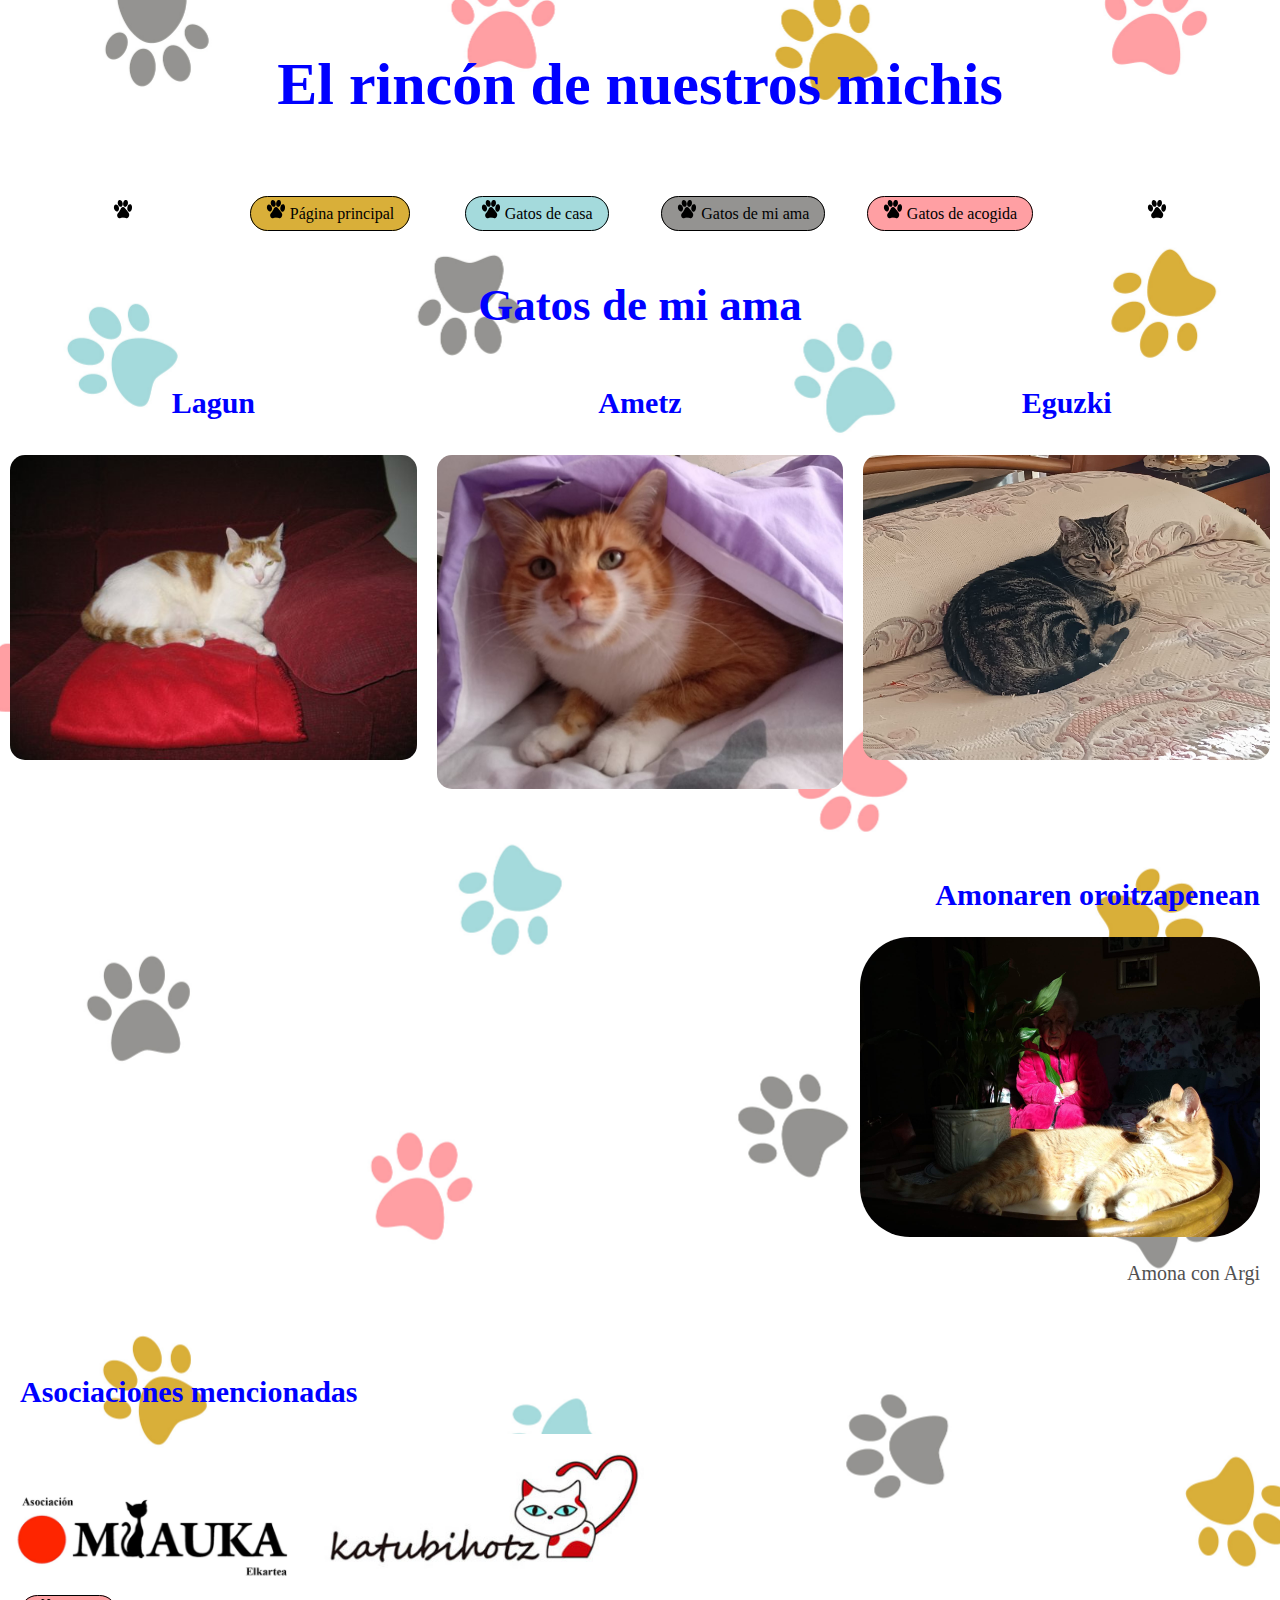
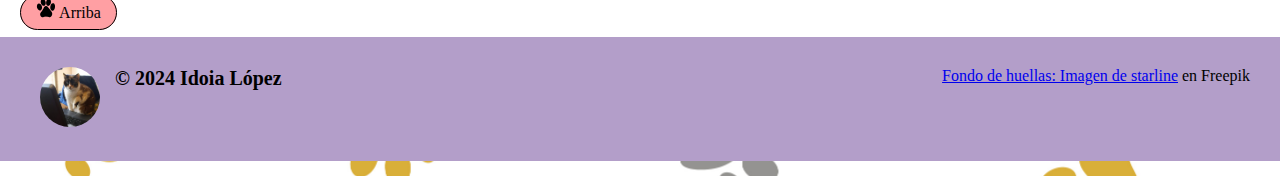
<file: Gatos_de_mi_ama.html>
<!DOCTYPE html>
<html lang="es">
<head>
    <meta charset="UTF-8">
    <meta name="viewport" content="width=device-width, initial-scale=1.0">
    <title>El rincón de nuestros michis</title>
    <link rel="stylesheet" href="css/style.css">
</head>
<body>
    <header id="Arriba">
        <h1>El rincón de nuestros michis</h1>
        <nav>
            <ul>
                <li class="col-lg-2 col-md-0 col-sm-0 col-xs-0"><img id="huella" src="Fondos/huella3.svg" alt=""></li>
                <li class="col-lg-2 col-md-3 col-sm-6 col-xs-12"><a href="Index.html" class="boton1"><img id="huella" src="Fondos/huella3.svg" alt=""> Página principal</a></li>
                <li class="col-lg-2 col-md-3 col-sm-6 col-xs-12"><a href="Gatos_de_casa.html" class="boton2"><img id="huella" src="Fondos/huella3.svg" alt=""> Gatos de casa</a></li>
                <li class="col-lg-2 col-md-3 col-sm-6 col-xs-12"><a href="Gatos_de_mi_ama.html" class="boton3"><img id="huella" src="Fondos/huella3.svg" alt=""> Gatos de mi ama</a></li>
                <li class="col-lg-2 col-md-3 col-sm-6 col-xs-12"><a href="Gatos_de_acogida.html" class="boton4"><img id="huella" src="Fondos/huella3.svg" alt=""> Gatos de acogida</a></li>
                <li class="col-lg-2 col-md-0 col-sm-0 col-xs-0"><img id="huella" src="Fondos/huella3.svg" alt=""></li>
            </ul>
        </nav>
    </header>
    <main>
        <div>
            <h2>Gatos de mi ama</h2>  
            <div class="col-lg-4 col-md-4 col-sm-4 col-xs-12"> <h3>Lagun</h3> <img src="Imagenes/2-Ama/Lagun0a.jpg" class="portada" id="Lagun_modal" alt="Lagun"></div>
            <div class="col-lg-4 col-md-4 col-sm-4 col-xs-12"> <h3>Ametz</h3> <img src="Imagenes/2-Ama/Ametz/Ametz0.jpg" class="portada" id="Ametz_modal" alt="Ametz"></div>
            <div class="col-lg-4 col-md-4 col-sm-4 col-xs-12"> <h3>Eguzki</h3> <img src="Imagenes/2-Ama/Eguzki/Eguzki0.jpg" class="portada" id="Eguzki_modal" alt="Eguzki"></div>
            <br>
            <br>
            <br>
            <section class="ventana" id="ventanaLagun">
                <div id="marco1">
                    <a name="Lagun"></a>
                    <img id="foto_ficha" src="Imagenes/2-Ama/Lagun0b.jpg" alt=""><h3 class="h3_ventana">Lagun</h3>
                    <p>Más de una vez me han contado que, cuando era pequeña, tuvimos un gato. Sin embargo, no lo recuerdo, así que, para mí, nuestro primer gato fue Lagun. <br><br>
                    <img class="derecha_vertical" src="Imagenes/2-Ama/Lagun_Txispa.jpg" alt="">De siempre, mis aitonas habían tenido gatos en su casa, en la Kofradia. Solían estar en el soto y a veces subían a casa y mi amona les ponía de comer en la puerta. Pero, lo que es dentro de casa, solo tenían a Cenizo. Siempre lo recuerdo escondido en el rincón que había en la cocina tras una puertecita y, cuando la abrías, te bufaba y te intentaba echar la zarpa. Supongo que no le gustaba mucho que la casa estuviera llena de niños corriendo, jugando y gritando. Ese es el único recuerdo de haber tenido un gato en la familia hasta mi edad adulta, en que me regalaron a Lagun.<br><br>
                    <img class="izq_horiz" src="Imagenes/2-Ama/Lagun_Txispa_2.jpg" alt="">Fue un día, después de trabajar, cuando mi novio vino a recogerme a la salida y, tras sentarme en el coche, me puso encima una caja de zapatos. No entendía qué era aquello, pero al abrirla... ocupaba poco más que mi mano, dormidito, tan mono...  De pronto, me asaltó la preocupación de qué decirles a mis padres al llevarlo a casa, pues en una ocasión les había preguntado y no querían un gato en casa. <br><br>
                    ¿Y qué pasó al final? Pues que al llegar a casa, lo solté por el salón, aprovechando que aún no había nadie; él anduvo husmeando por la casa y yo lo seguía, por si se metía en algún sitio de difícil acceso. En cuanto llegaron mis padres y lo vieron, no se pudieron resistir a sus encantos. <br><br> ¡Ah! Y cuando me marché de casa unos años después, me dijeron que el gato se quedaba...
                    Así que tuve que adoptar a Txispa.</p>
                    <div><a href="#" id="cerrarLagun" class="boton1"><img id="huella" src="Fondos/huella3.svg" alt=""> CERRAR</a></div>
                </div>
            </section>
            <br>
            <br>
            <section class="ventana" id="ventanaAmetz">
                <div id="marco2">
                    <a name="Ametz"></a>
                    <img id="foto_ficha" src="Imagenes/2-Ama/Ametz/Ametz1.jpg" alt=""><h3 class="h3_ventana">Ametz</h3>
                    <p>El vacío que dejó Lagun se les hizo difícil a mis padres, en especial a mi ama, así que, después de un tiempo, decidieron adoptar a otro gato. <br><br>
                    <img class="derecha_vertical" src="Imagenes/2-Ama/Ametz/Ametz2.jpg" alt="">Contacté con una asociación llamada Miauka Elkartea y Maite nos dio la dirección de su casa para que fuéramos a ver a los gatos que tenía. Habíamos visto por internet que tenían varios cachorros y nos gustó Merlín, muy parecido físicamente a Lagun. Merlín ya había sido adoptado por otra familia, pero tenía otros cachorros que enseñarnos. Al final, a mi ama le gustó Morgana, una divina carey, y acordaron que la adoptaría en la siguiente visita. <br><br>
                    La segunda vez que fuimos de visita dispuestos a llevarnos a Morgana, Maite apareció con otro cachorro en las manos y lo reconocí enseguida: era Merlín, al parecer no le había ido muy bien con su familia adoptante y había sido devuelto, así que de nuevo estaba disponible para irse con otra familia. Nos hizo mucha gracia la rabieta que le dio porque sus compañeros gatunos se estaban divirtiendo con el ratoncito de juguete y mi ama no lo dudó más, ¡tan pequeñito y tanto genio! <br><br>
                    <img class="izq_horiz" src="Imagenes/2-Ama/Ametz/Ametz3.jpg" alt="Ametz con Eguzki">Y así fue como mi ama se salió con la suya de adoptar a un gato parecido a Lagun. Esa misma tarde se lo llevó a casa, con ratoncito y todo, y lo llamó Ametz. <br><br> 
                    A los gatos no les suele gustar nada el transportín, porque es un sitio donde los meten para llevarlos a un lugar que les gusta aún menos (o sea, a la clínica veterinaria). Y suele ser una odisea atraparlos, meterlos, que no se salgan antes de cerrar la puerta... Con Ametz no había problema: bastaba dejarle el transportín delante y él entraba solito. Además, después, en el veterinario, se portaba muy bien. <br><br>
                    Pero llevarlo al veterinario no era la única razón por la que debía usar el transportín. Los últimos años, mi ama pasaba una semana al mes en casa de mi amona y, por supuesto, se llevaba a Ametz con ella. Mi amona también tenía un gato, Argi, y Ametz y él acabaron haciéndose amigos. <br><br>
                    No sé si los demás tenían la misma percepción, pero había algo en Ametz que me parecía curioso. A pesar de haberse convertido en adulto, del paso de los años, incluso en sus últimos momentos, siempre me pareció que conservaba su carita de cachorro. <br><br>
                    <div class="Carrusel"><img id="carrAmetz" src="Imagenes/2-Ama/Ametz/Ametz4.jpg" alt=""></div><br><br>
                    <div><a href="#" id="cerrarAmetz" class="boton2"><img id="huella" src="Fondos/huella3.svg" alt=""> CERRAR</a></div>
                </div>
            </section>
            <br>
            <br>
            <section class="ventana" id="ventanaEguzki">
                <div id="marco3">
                    <a name="Eguzki"></a>
                    <img id="foto_ficha" src="Imagenes/2-Ama/Eguzki/Eguzki1.jpg" alt=""><h3 class="h3_ventana">Eguzki</h3>
                    <p><img class="derecha" src="Imagenes/2-Ama/Eguzki/Eguzki2.jpg" alt="">Está claro que mi ama tiene predilección por los gatos de color naranja o red tabby, pero esta vez conseguí disuadirle de no adoptar a un gato por su pelaje. De nuevo, confiamos en Maite para que nos presentara a los cachorros que tenían en Miauka. Había un gatito atigrado muy bonito, pero aún no estaba acostumbrado a los humanos y era muy asustadizo. En cambio, su compañero, también atigrado, que tenía unos cinco a seis meses, era muy sociable, así que fue el elegido. En la segunda visita, se lo llevó adoptado. <br><br><br>
                    Poco imaginaba mi ama las trastadas que le iba a hacer Eguzki en casa. En general, aunque algo huidizo, es un gato muy bueno y muy mimoso, pero en lo que respecta a la comida... Hará lo que sea por conseguir comida. Primero pedirá y será muy insistente; mi ama normalmente le echa algo de pienso en el comedero (a pesar de que le he dicho más de una vez que no debe ponerle comida si no es su hora), pero, si no, él buscará comida donde sea. Atención a dejarse comida olvidada sobre la mesa o sobre la encimera. Y tampoco es la primera vez que se encuentra volcado el cubo del orgánico.<br><br><br>
                    <img class="izq_horiz" src="Imagenes/2-Ama/Eguzki/Eguzki3.jpg" alt="">Otra cosa son los viajes. Cuando llevaba a mi ama y a Eguzki en coche a pasar una semana en casa de la amona, el pobre Eguzki siempre se mareaba y acababa vomitando en su transportín, ¡no fallaba una! <br><br><br>
                    Por lo demás, le gusta mucho mirar por la ventana, salir al balcón y tumbarse a dormir en su camita sobre el sofá junto a mi ama. Ella está encantada, porque le hace mucha compañía. <br><br><br>
                    Al final, el color del pelaje era lo de menos... </p><br><br>
                    <div class="Carrusel"><img id="carrEguzki" src="Imagenes/2-Ama/Eguzki/Eguzki4.jpg" alt=""></div><br><br>
                    <div><a href="#" id="cerrarEguzki" class="boton3"><img id="huella" src="Fondos/huella3.svg" alt=""> CERRAR</a></div>
                </div>
            </section>
            <br><br>
        </div>
        <br><br><br><br>
        <div class="amona col-lg-12 col-md-12 col-sm-12 col-xs-12">
            <h3 class="amona_titulo">Amonaren oroitzapenean</h3>
            <img class="amona_foto" src="Imagenes/2-Ama/Amona_Argi1.jpg" alt="Amona con Argi">
            <p class="amona_texto">Amona con Argi</p>
        </div>
        <br><br><br><br>
        <div class="asociaciones col-lg-12 col-md-12 col-sm-12 col-xs-12">
            <h3>Asociaciones mencionadas</h3>
            <a class="logo" href="https://www.facebook.com/miaukaelkartea/?locale=es_ES" target="_blank" rel="noopener noreferrer"><img src="Imagenes/LogoMiauka.png" alt=""></a>
            <a class="logo" href="https://www.katubihotz.com/" target="_blank" rel="noopener noreferrer"><img src="Imagenes/LogoKatubihotz.jpg" alt=""></a>
        </div>
        <br><br>
        <div class="col-lg-12 col-md-12 col-sm-12 col-xs-12"><a href="#Arriba" class="botonArriba"><img id="huella" src="Fondos/huella3.svg" alt=""> Arriba</a></div>
        <br><br>
    </main>
    <br><br><br><br>
    <footer class="col-lg-12 col-md-12 col-sm-12 col-xs-12">
        <div id="identidad">
            <div>
                <img id= "Avatar" src="Imagenes/1-Casa/Txispa_portatil.jpeg" alt="">
            </div>
            <div id="nombre">
                <h4>&#169; 2024 Idoia López</h4> 
            </div> 
        </div>
        <div>
            <a href="https://www.freepik.es/vector-gratis/diseno-patron-pow-colorido-lindo-gatito_2709577.htm#query=huella%20gato&position=3&from_view=keyword&track=ais&uuid=d2b9c776-7a2f-4427-ab81-4a0912d5ffbd" target="_blank">Fondo de huellas: Imagen de starline</a> en Freepik
        </div>        
    </footer>       
    <script src="Script/Gatos_de_mi_ama.js"></script>   
</body>
</html>
</file>
<file: css/style.css>
*{
	margin:0px;
	padding:0px;
	box-sizing: border-box;
}

.contenedor{
	width: 100%;
	position: relative;
}

.fila{
	width: 100%;
	clear: both;
}

[class*="col-"]{
	float: left;
}

body{
    background-image: url(../Fondos/Fondo-huellas.jpg);
    background-position: center center;
    background-repeat: repeat;
    background-size: 2000px;
}
#Fondo{
    text-align: center;
    
}
header{
    text-align: start;
    padding: 20px;
}
nav{
    text-align: center;
    padding-top: 30px;
    padding-bottom: 50px;
}
nav ul li{
    margin: 20px 0px;
    display: inline;
}
nav ul li a{
    color: black;
    text-decoration: none;
    font-family: cursive;
    }
nav li a:hover{
    background: rgb(179, 158, 201);
    color: white;
    font-style: italic;
}
h1, h2, h3{
    font-family: cursive;
    color: blue;
}
h1{
    font-size: 60px;
    padding-top: 30px;
    padding-bottom: 30px;
    text-align: center;
}
h2{
    font-size: 45px;
    padding-top: 30px;
    padding-bottom: 30px;
    text-align: center;
}
h3{
    font-size: 30px;
    padding-top: 25px;
    padding-bottom: 25px;
    text-align: center;
}
.h3_ventana{
    text-align: left;
}
.ventana{
    width: 100%;
}
.amona{
    display: flex;
	flex-direction: column;
	flex-wrap: nowrap;
	justify-content: flex-start;
	align-items: flex-end;
	align-content: stretch;
}
.amona_titulo{
    margin-top: 50px;
    margin-right: 20px;
}
.amona_foto{
    width: 400px;
    margin-right: 20px;
    border-radius: 50px;
}
.amona_texto{
    color: rgb(82, 81, 81);
    margin-right: 20px;
}
.asociaciones h3{
    text-align: left;
    padding-top: 50px;
    padding-left: 20px;
}
h4{
    font-size: 20px;
    font-family: cursive;
}
p{
    font-family: cursive;
    font-size: 20px;
    text-align: justify;
    padding-top: 25px;
    padding-bottom: 40px;
}
#marco1, #marco2, #marco3, #marco4{
    border-style: solid;
    border-width: 5px;
    border-radius: 50px;
    padding: 40px 40px 40px 40px;
}
#marco1{
    border-color: #D9AF39;
}
#marco2{
    border-color: #A4DADC;
}
#marco3{
    border-color: #949391;
}
#marco4{
    border-color: #FF9FA3;
}
#cats{
    text-align: center;
}
.logo img {
    width: 25%;
}
footer{
    display: flex;
    flex-direction: row;
    flex-wrap: nowrap;
    justify-content: space-between;
    align-items: stretch;
    align-content: stretch;
    background-color: rgb(179, 158, 201);
    padding: 30px;
    margin: 15px 0px;
}
#identidad{
    display: flex;
    flex-direction: row;
    flex-wrap: nowrap;
    justify-content: space-around;
    align-items: stretch;
    align-content: stretch;
}
#Avatar{
    width: 60px;
    height: 60px;
    border-radius: 50%;
    margin-right: 10px;
    margin-left: 10px;
}
#nombre{
    margin-right: 5px;
    margin-left: 5px;
    color: black;
}
.ventana{
    background-image: url(../Fondos/Fondo-huellas.jpg);
    background-position: center center;
    background-repeat: repeat;
    background-size: 2000px;
    top: 0;
    left: 0;
    position: absolute;
    display: none;
    border-radius: 50px;
}
#huella{
    width: 30px;
}
.boton1, .boton2, .boton3, .boton4, .botonArriba{
    padding: 8px 15px;
    color: black;
    text-decoration: none;
    border-radius: 25px;
    border:1px solid black;
    font-size: medium;
    align-self: center;
    transition: all 0.3s ease;
    cursor: pointer;
}
.boton1{
    background: #D9AF39;
}
.boton2{
    background: #A4DADC;
}
.boton3{
    background: #949391;
}
.boton4{
    background: #FF9FA3;
}
.botonArriba{
    background: #FF9FA3;
    margin-left: 20px;
}
.boton1:hover, .boton2:hover, .boton3:hover, .boton4:hover, .botonArriba:hover{
    box-shadow: 0px 3px 10px rgba(0, 0, 0, 0.5);
    background: rgb(179, 158, 201);
    color: white;
}
img {
    object-fit: cover;
  }
.portada{
    width: 100%;
    border-radius: 25px;
    padding: 10px 10px;
    cursor: pointer;
}
#foto_ficha{
    width: 15%;
    float: left;
    margin-right: 25px;
    padding-bottom: 30px;
}
img.derecha{
    float: right;
    padding-left: 30px;
    padding-bottom: 30px;
    width: 300px;
}
img.izquierda{
    float: left;
    padding-right: 30px;
    padding-bottom: 30px;
    width: 250px;
}
img.derecha_vertical{
    float: right;
    padding-left: 30px;
    padding-bottom: 30px;
    width: 250px;
}
img.izq_horiz{
    float: left;
    padding-right: 30px;
    padding-bottom: 30px;
    width: 325px;
}
.Carrusel{
    display: flex;
    justify-content: center;
}
#carrTxispa, #carrLuna, #carrSinfa, #carrNeftis, #carrAmetz, #carrEguzki, #carrSatur, #carrWicca, #carrPiro, #carrDusha, #carrFenixa, #carrLucas, #carrRosco, #carrMisumi, #carrPepaTomas{
    width: 400px;
}
#huella{
    width: 20px;
}



/* LARGE (lg) - revisamos en portatil o pc */
@media(min-width:1200px){

	.col-lg-12{width: 100%;}
	.col-lg-11{width: 91.66666667%;}
	.col-lg-10{width: 83.33333333%;}
	.col-lg-9{width: 75%;}
	.col-lg-8{width: 66.66666667%;}
	.col-lg-7{width: 58.33333333%;}
	.col-lg-6{width: 50%;}
	.col-lg-5{width: 41.66666667%;}
	.col-lg-4{width: 33.33333333%;}
	.col-lg-3{width: 25%;}
	.col-lg-2{width: 16.66666667%;}
	.col-lg-1{width: 8.33333333%;}
	.col-lg-0{display: none;}
}

/* MEDIUM (md) - tablet en horizontal 1024px */
@media(max-width: 1199px) and (min-width: 992px){

	.col-md-12{width: 100%;}
	.col-md-11{width: 91.66666667%;}
	.col-md-10{width: 83.33333333%;}
	.col-md-9{width: 75%;}
	.col-md-8{width: 66.66666667%;}
	.col-md-7{width: 58.33333333%;}
	.col-md-6{width: 50%;}
	.col-md-5{width: 41.66666667%;}
	.col-md-4{width: 33.33333333%;}
	.col-md-3{width: 25%;}
	.col-md-2{width: 16.66666667%;}
	.col-md-1{width: 8.33333333%;}
	.col-md-0{display: none;}
}

/* SMALL (sm) - tablet en vertical 768px*/
@media(max-width: 991px) and (min-width: 768px){
	.col-sm-12{width: 100%;}
	.cod-sm-11{width: 91.66666667%;}
	.col-sm-10{width: 83.33333333%;}
	.col-sm-9{width: 75%;}
	.col-sm-8{width: 66.66666667%;}
	.col-sm-7{width: 58.33333333%;}
	.col-sm-6{width: 50%;}
	.col-sm-5{width: 41.66666667%;}
	.col-sm-4{width: 33.33333333%;}
	.col-sm-3{width: 25%;}
	.col-sm-2{width: 16.66666667%;}
	.col-sm-1{width: 8.33333333%;}
	.col-sm-0{display: none;}
}

/* EXTRA SMALL (xs) - móvil en horizontal 480px o vertical 320px*/
@media(max-width: 767px) {
	.col-xs-12{width: 100%;}
	.cod-xs-11{width: 91.66666667%;}
	.col-xs-10{width: 83.33333333%;}
	.col-xs-9{width: 75%;}
	.col-xs-8{width: 66.66666667%;}
	.col-xs-7{width: 58.33333333%;}
	.col-xs-6{width: 50%;}
	.col-xs-5{width: 41.66666667%;}
	.col-xs-4{width: 33.33333333%;}
	.col-xs-3{width: 25%;}
	.col-xs-2{width: 16.66666667%;}
	.col-xs-1{width: 8.33333333%;}
	.col-xs-0{display: none;}
}
</file>
